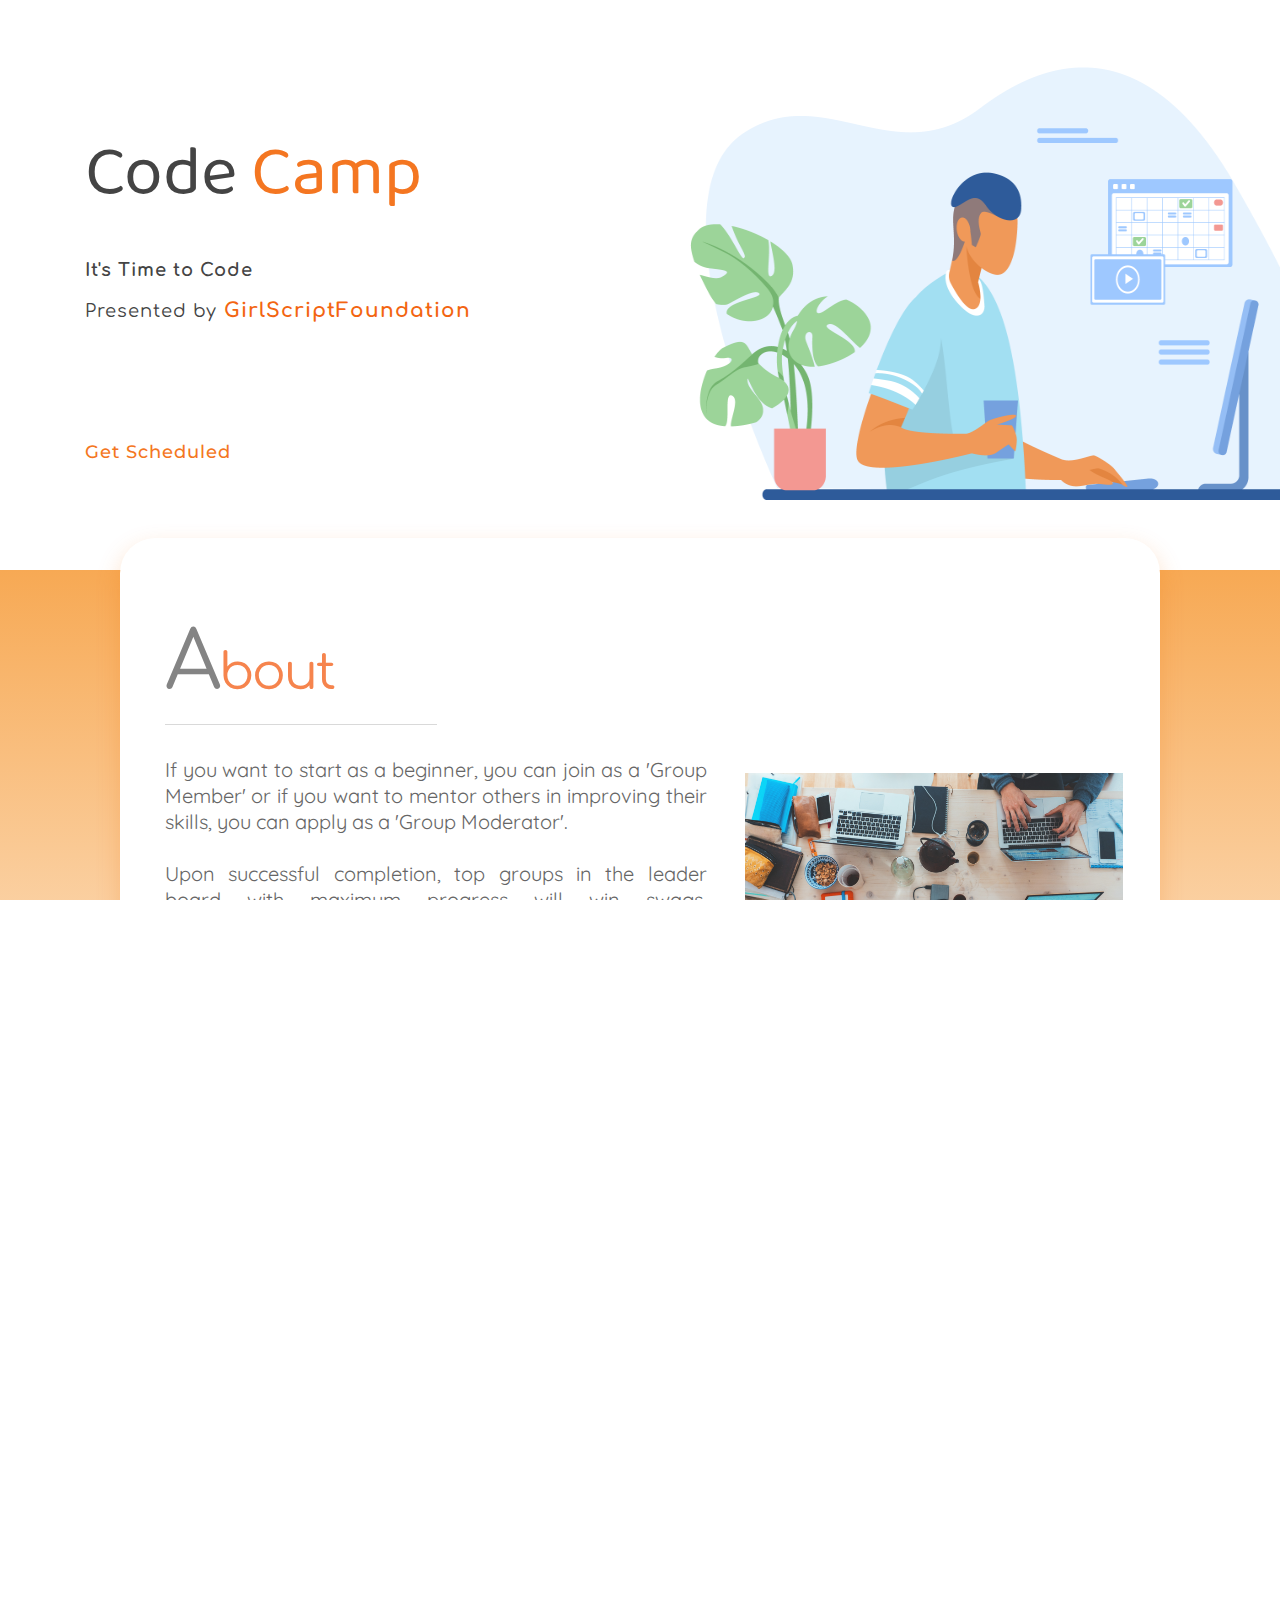
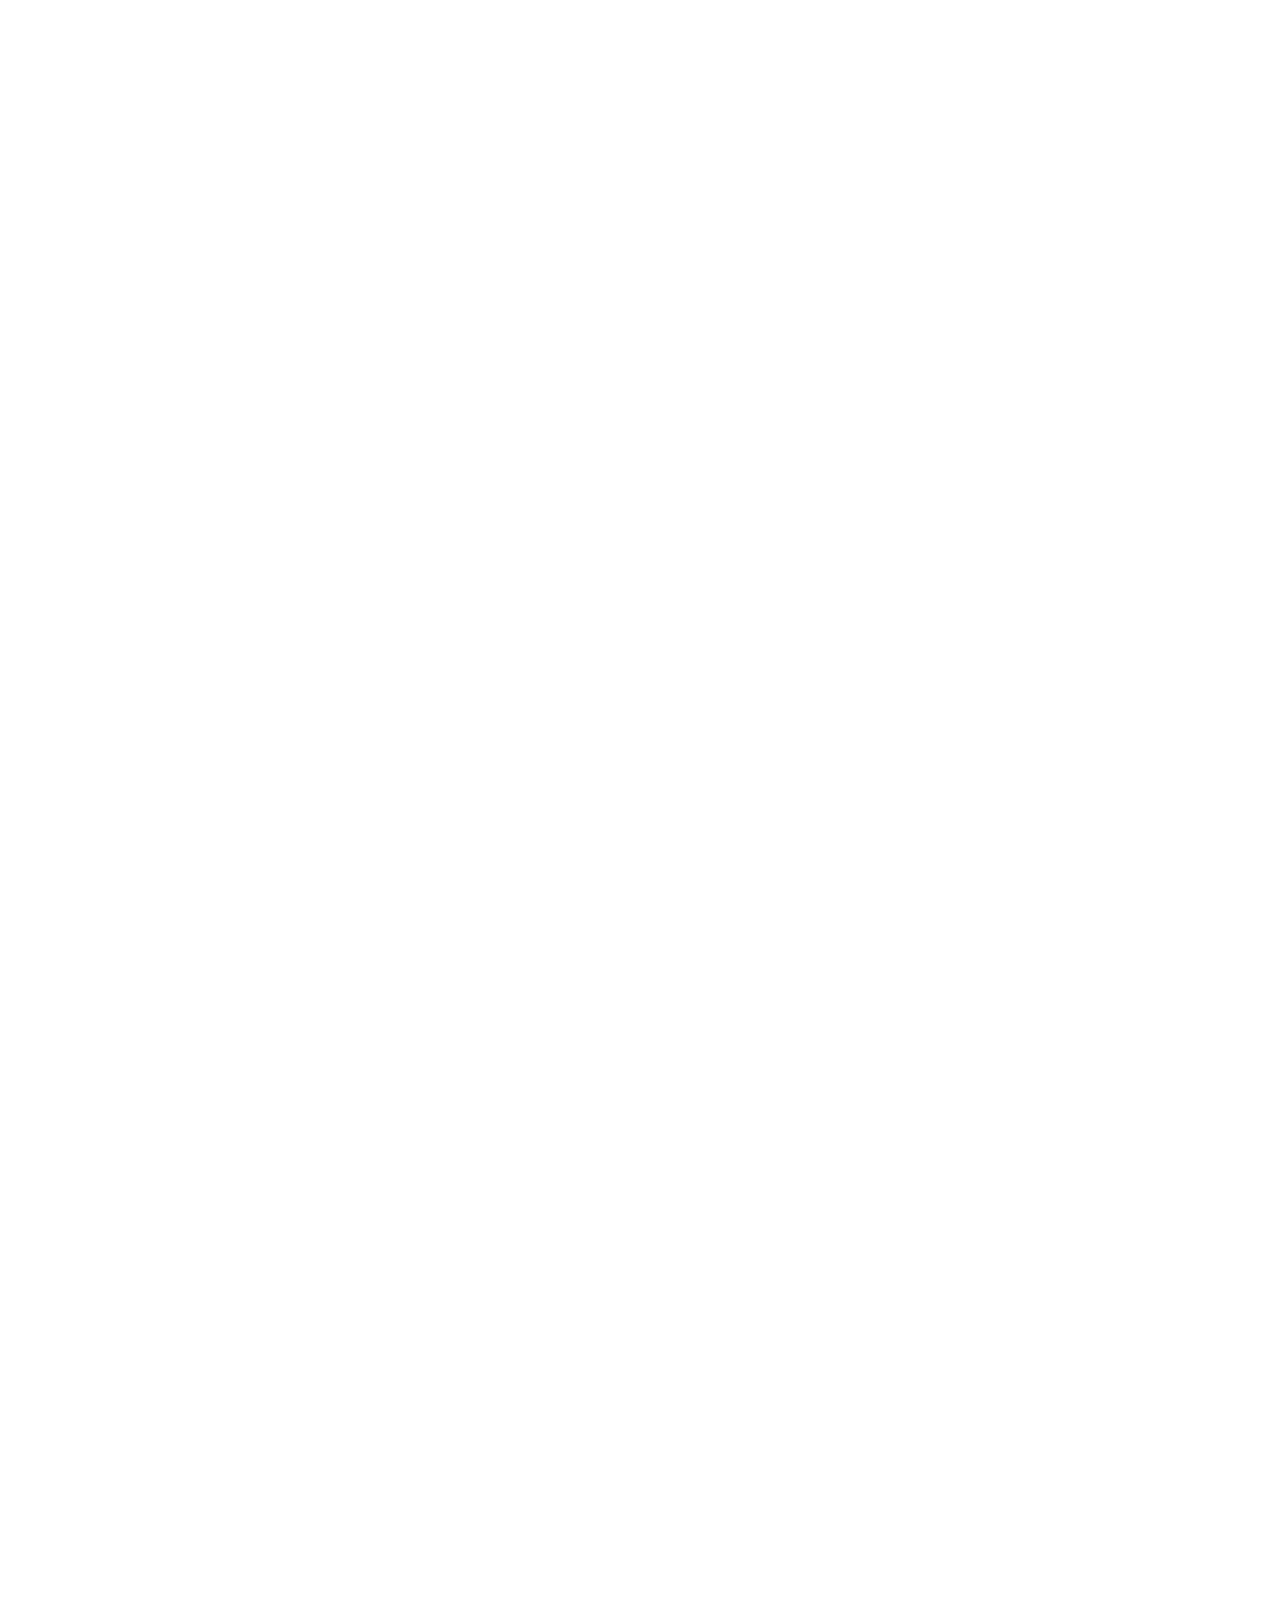
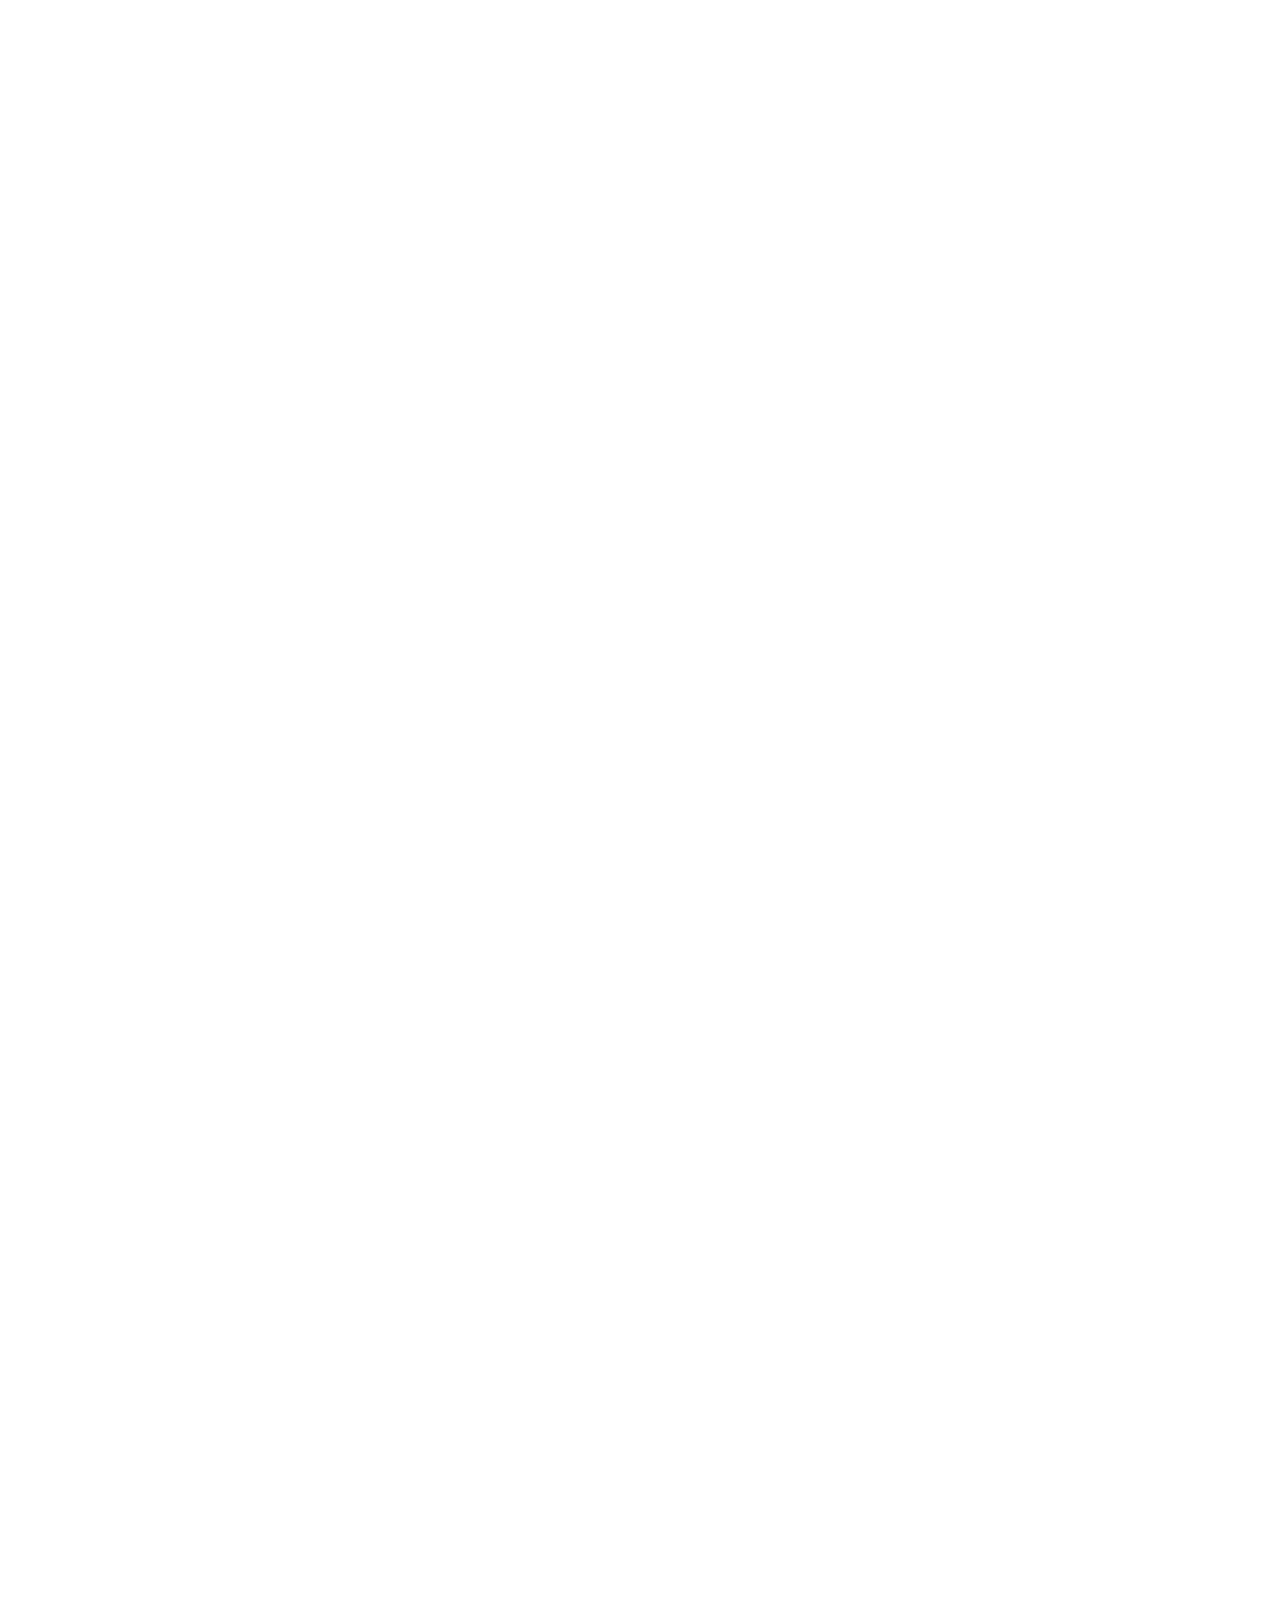
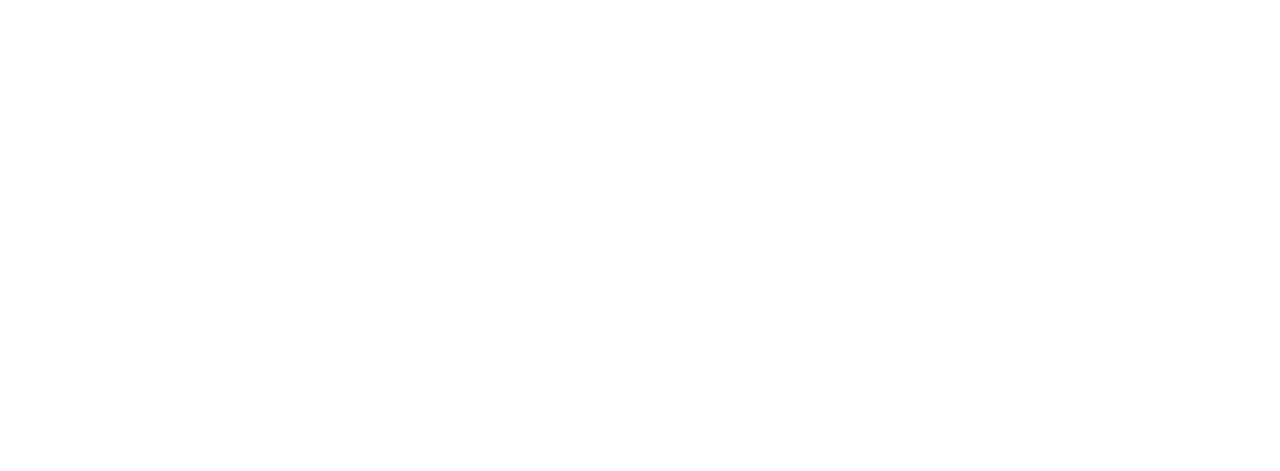
<file: event1.html>
<!DOCTYPE html>
<html lang="en">
	<head>
		<title>GirlScript Website Boilerplate | Event</title>
		<meta charset="utf-8" />
		<meta name="viewport" content="width=device-width, initial-scale=1" user-scalable="no" />
		<link rel="icon" href="assets/Images/logo/gs.png" type="image/png" sizes="16x16" />
		<!-- Google Font Api -->
		<link
			href="https://fonts.googleapis.com/css?family=Libre+Franklin:400,500,600,700,800,900&display=swap"
			rel="stylesheet"
		/>
		<!-- Font Awesome -->
		<link
			rel="stylesheet"
			href="https://cdnjs.cloudflare.com/ajax/libs/font-awesome/4.7.0/css/font-awesome.min.css"
			integrity="sha256-eZrrJcwDc/3uDhsdt61sL2oOBY362qM3lon1gyExkL0="
			crossorigin="anonymous"
		/>
		<!-- JQuery -->
		<!--JQuery minified-->
		<script
			src="https://code.jquery.com/jquery-3.5.0.min.js"
			integrity="sha256-xNzN2a4ltkB44Mc/Jz3pT4iU1cmeR0FkXs4pru/JxaQ="
			crossorigin="anonymous"
		></script>
		<!-- Bootstrap -->
		<link rel="stylesheet" href="https://maxcdn.bootstrapcdn.com/bootstrap/4.4.1/css/bootstrap.min.css" />
		<script
			src="https://cdn.jsdelivr.net/npm/popper.js@1.16.0/dist/umd/popper.min.js"
			integrity="sha384-Q6E9RHvbIyZFJoft+2mJbHaEWldlvI9IOYy5n3zV9zzTtmI3UksdQRVvoxMfooAo"
			crossorigin="anonymous"
		></script>
		<script
			src="https://stackpath.bootstrapcdn.com/bootstrap/4.4.1/js/bootstrap.min.js"
			integrity="sha384-wfSDF2E50Y2D1uUdj0O3uMBJnjuUD4Ih7YwaYd1iqfktj0Uod8GCExl3Og8ifwB6"
			crossorigin="anonymous"
		></script>
		<!-- Css Styles -->
		<link rel="stylesheet" href="css/style.css" type="text/css" />
		<link rel="stylesheet" href="css/event1.css" type="text/css" />
	</head>

	<body>
		<header>
			<div class="color-overlay-1 content-1"></div>
			<div class="container">
				<div class="row d-block">
					<div class="col-lg-6">
						<div class="heading1">Code <span id="heading-plus">Camp</span></div>
						<br />
						<p class="heading-caption caption-1">It's Time to Code</p>
						<p class="heading-caption">
							<span class="caption-2"> Presented by</span>
							<span class="font-change">GirlScriptFoundation</span>
						</p>
					</div>
					<div class="col get-info">
						<a href="#schedule">
							Get Scheduled
						</a>
					</div>
				</div>
			</div>
		</header>

		<div class="space"></div>
		<div class="event-page">
			<!-- About The Event -->
			<div class="about-box">
				<div class="animation-box">
					<div class="container-fluid">
						<div class="container-heading" id="container-heading"><span>A</span>bout</div>
						<div class="row">
							<div class="col-xl-7 col-lg-12 col-sm-12 mt-4 text-container">
								<p class="mt-2 mb-3 para" id="para">
									If you want to start as a beginner, you can join as a 'Group Member' or if you want
									to mentor others in improving their skills, you can apply as a 'Group Moderator'.<br /><br />
									Upon successful completion, top groups in the leader board with maximum progress
									will win swags, recommendations, internships and incredible like-minded friends for
									lifetime! Any form of violence or abuse or in-activeness will result into
									elimination from the program. Once the applications are closed, more details will be
									emailed to you. There is no eligibility criteria for this program, anyone from any
									part of the world can apply.If you want to start as a beginner, you can join as a
									'Group Member' or if you want to mentor others in improving their skills, you can
									apply as a 'Group Moderator'.<br /><br />
									form of violence or abuse or in-activeness will result into elimination from the
									program. Once the applications are closed, more details will be emailed to you.
								</p>
							</div>
							<div class="col-xl-5 col-lg-12 col-sm-12 text-center">
								<img src="assets/Images/event/event6.jpg" class="mt-5 ml-2 mb-4" alt="Image of event" />
							</div>
						</div>
					</div>
				</div>
			</div>
			<!-- Schedule of the Event -->
			<a id="schedule"></a>
			<div class="schedule-heading">
				<h2 class="schedule"><span>S</span>Chedule</h2>
			</div>
			<div class="row">
				<div class="schedule-box col-sm-12">
					<div class="featured-schedule-collection container-schedule">
						<div class="row">
							<div class="schedule-box" id="schedule-box">
								<!-- Will be inserted dynamically -->
							</div>
						</div>
					</div>
				</div>
			</div>
			<!-- Register -->

			<div class="mb-5 register-section">
				<div class="color-overlay-3"></div>
				<br /><br />
				<div class="container container-fluid">
					<h1 class="register-heading" id="register-heading">R<span>egister</span></h1>
					<br /><br />
					<div class="row">
						<div class="col-12 register-para" id="register-para">
							After successful registration your complete information will be stored in your profile till
							the end of this program.<br /><br />
							<span> Click the link below to register yourself for the program</span>
						</div>
					</div>
					<div class="row">
						<button onclick="location.href='registrations.html';" class="register-btn" id="register-btn">
							Register
						</button>
					</div>
					<br /><br />
				</div>
			</div>
			<!-- FAQs -->

			<div>
				<div class="container p-4">
					<div class="faq-heading" id="faq-heading">
						<h1>FAQ<span>s</span></h1>
						<div class="faq-subheading">
							Quickly find out if we've already adressed your query.
						</div>
					</div>
					<div class="faq-question" id="faq-question">
						<!-- Will be inserted dynamically -->
					</div>
				</div>
			</div>
		</div>
		<!--External JS File-->
		<script src="./scripts/app.js"></script>
		<script src="./scripts/events.js"></script>
	</body>
</html>
</file>
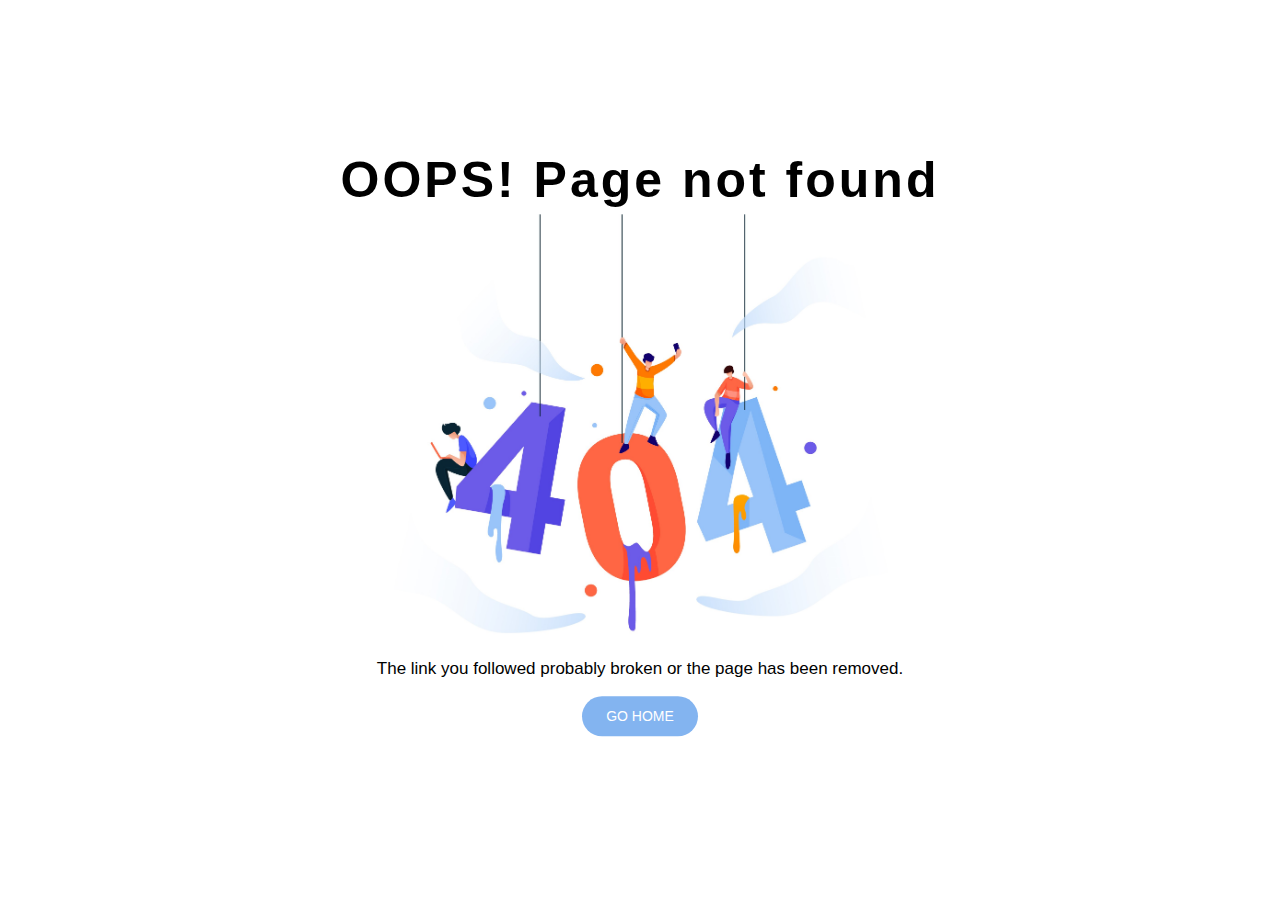
<file: error page/page-not-found.html>
<!DOCTYPE .html>
<html land="en" dir="ltr">
	<head>
		<meta charset="utf-8" />
		<meta http-equiv="x-ua-compatible" content="ie=edge" />
		<meta name="viewport" content="width=device-width, initial-scale=1.0" />
		<title>ERROR PAGE</title>
		<link rel="stylesheet" href="style.css" />
	</head>
	<body onload="redirect()">
		<div class="container">
			<h2>OOPS! Page not found</h2>
			<img class="image" src="image.jpg" >
			<p>The link you followed probably broken or the page has been removed.</p>
			<a href="../index.html">Go Home </a>
		</div>
	</body>
	<script>
		function redirect() {
			setTimeout(function () {
				window.location.replace('../index.html');
			}, 1000);
		}
	</script>
</html>
</file>
<file: css/style.css>
@import url('https://fonts.googleapis.com/css2?family=Baloo+Bhaina+2:wght@400;500;600&family=Baloo+Paaji+2:wght@400;500;600&family=Comfortaa:wght@400;500;600;700&family=Montserrat:wght@100;400;500&family=Quicksand:wght@300;400;500&family=Raleway:wght@300;400;500;600&display=swap');

html {
	height: 100%;
	font-family: 'Libre Franklin', sans-serif;
	-webkit-font-smoothing: antialiased;
	padding-top: 50px;
	margin: 0;
	padding: 0;
	scroll-behavior: smooth;
	--theme-color: #f47621;
	--bg1-color: #fff;
	--font-color: #111111;
	--bg2-color: #fff;
	--shadow-color: #191919;
	--footer-bg: #000;
	--footer-clr: #c4c4c4;
	--topBtn-bg: #f47621;
	--lgt-white: #f8f8f8;
	--heading-clr: #444;
	--eventcard: 5px 5px 15px rgba(0, 0, 0, 0.6);
	--box-clr: #fff;
	--wave1-bg: #636363;
	--wave2-bg: #b2b2b2;
	--bg-image: url('../assets/Images/logo/logo_for_boilerplate_1.png');
	--logo-image: url('../assets/Images/logo/Logo1.png');
	--box-shadow: 0 10px 25px rgba(240, 112, 0, 0.23), 0 6px 0px rgba(240, 112, 0, 0.5);
	--btn-shadow: 0 5px 10px #ff9a0e;
	--nav-bar: #fff;
	--nav-color: #f47621;
	--nav-clr: #000;
	--txt-shadow: 0px 3px 6px rgba(244, 118, 33, 0.3);
	--navbar-toggle: url("data:image/svg+xml;charset=utf8,%3Csvg viewBox='0 0 32 32' xmlns='http://www.w3.org/2000/svg'%3E%3Cpath stroke='rgba(0,0,0,1)' stroke-width='2' stroke-linecap='round' stroke-miterlimit='10' d='M4 8h24M4 16h24M4 24h24'/%3E%3C/svg%3E");
	--btn-text: #fff;
	--btn-hover: none;
}

html[data-theme='dark'] {
	--theme-color: rgb(245, 90, 43);
	--bg1-color: #121212;
	--font-color: #fff;
	--bg2-color: #272727;
	--shadow-color: #fff;
	--footer-bg: #000;
	--footer-clr: #fff;
	--topBtn-bg: #ff8723;
	--heading-clr: #fff;
	--eventcard: 0 2px 4px 0 #f47621;
	--box-clr: #202020;
	--wave1-bg: #686868;
	--wave2-bg: #b2b2b2;
	--bg-image: url('../assets/Images/logo/logo_for_boilerplate_2.png');
	--logo-image: url('../assets/Images/logo/Logo2.png');
	--box-shadow: 0 3px 14px rgba(0, 0, 0, 0.2);
	--btn-shadow: 0 3px 14px rgba(0, 0, 0, 0.2);
	--nav-bar: #000;
	--nav-color: #fff;
	--nav-clr: rgb(245, 90, 43);
	--txt-shadow: 0px 3px 6px rgba(255, 255, 255, 0.3);
	--navbar-toggle: url("data:image/svg+xml;charset=utf8,%3Csvg viewBox='0 0 32 32' xmlns='http://www.w3.org/2000/svg'%3E%3Cpath stroke='rgba(255,255,255, 1)' stroke-width='2' stroke-linecap='round' stroke-miterlimit='10' d='M4 8h24M4 16h24M4 24h24'/%3E%3C/svg%3E");
	--btn-text: #000;
	--btn-hover: whitesmoke;
}

body {
	height: 100%;
	font-family: 'Libre Franklin', sans-serif;
	-webkit-font-smoothing: antialiased;
	padding-top: 50px;
	background-color: var(--bg1-color);
	margin: 0;
	padding: 0;
}

h1,
h2,
h3,
h4,
h5,
h6 {
	margin: 0;
	color: var(--font-color);
	font-weight: 400;
	font-family: 'Libre Franklin', sans-serif;
}

h1 {
	font-size: 70px;
}

h2 {
	font-size: 36px;
}

h3 {
	font-size: 30px;
}

h4 {
	font-size: 24px;
}

h5 {
	font-size: 18px;
}

h6 {
	font-size: 16px;
}

p {
	font-size: 16px;
	font-family: 'Libre Franklin', sans-serif;
	font-weight: 400;
	line-height: 26px;
	margin: 0 0 15px 0;
}

img {
	max-width: 100%;
}

input:focus,
select:focus,
button:focus,
textarea:focus {
	outline: none;
}

a,
a:hover,
a:focus {
	text-decoration: none;
	outline: none;
	color: inherit;
}

ul,
ol {
	padding: 0;
	margin: 0;
}
#typeit {
	font-size: 8vw;
	font-weight: bold;
	color: rgb(247, 95, 39);
}
.dark-mode {
	color: var(--font-color);
}
.clr-wt {
	color: var(--bg1-color) !important;
}
.clr-theme {
	color: var(--theme-color) !important;
}
.fw-bold {
	font-weight: bold;
}
.fw-100 {
	font-weight: 100;
}
.fw-400 {
	font-weight: 400;
}
.bg-lgt-grey {
	background-color: var(--bg2-color) !important;
}
.bg-lgt-wt {
	background-color: var(--lgt-white);
}
.newsection {
	background-color: var(--bg1-color) !important;
	padding: 1rem;
}
#aboutSection {
	margin-top: 30px;
}

.fs-17px {
	font-size: 17px;
}

/*-----------
Nav bar
---------------------*/

.navbar {
	background: var(--nav-bar);
	color: var(--nav-bar);
	overflow: hidden;
	-webkit-transition: 0.4s;
	-o-transition: 0.4s;
	transition: 0.4s;
	width: 100%;
	padding: 5px;
	display: -webkit-box;
	display: -ms-flexbox;
	display: flex;
	-ms-flex-wrap: wrap;
	flex-wrap: wrap;
	-webkit-box-align: center;
	-ms-flex-align: center;
	align-items: center;
	-webkit-box-pack: justify;
	-ms-flex-pack: justify;
	justify-content: space-between;
	-webkit-box-shadow: 0px 2px 15px 0px rgba(0, 0, 0, 0.25);
	box-shadow: 0px 2px 15px 0px rgba(0, 0, 0, 0.25);
	position: fixed;
	z-index: 400;
	-webkit-transition: 0.6s;
	-o-transition: 0.6s;
}

.navbar a {
	color: var(--nav-clr);
	font-weight: bold;
	font-size: 15px;
	font-weight: 700;
	font-family: 'Josefin Sans', sans-serif;
	transition: 0.6s;
	-o-transition: 0.6s;
	transition: 0.6s;
}

.navbar ul li a:hover {
	-webkit-box-shadow: 0 5px 15px 2px rgba(0, 0, 0, 0.1);
	box-shadow: 0 5px 15px 2px rgba(0, 0, 0, 0.1);
	display: block;
	background: rgba(255, 255, 255, 0.08);
}

.navbar-expand-lg .navbar-nav .nav-link {
	font-family: 'Quicksand', sans-serif;
	padding-right: 1rem;
	padding-left: 1rem;
	border-radius: 2rem;
	letter-spacing: 1px;
}

#logo {
	width: 150px;
	-webkit-transition: 0.4s;
	-o-transition: 0.4s;
	transition: 0.4s;
	content: var(--logo-image);
}

.navbar-toggler-icon {
	background-image: var(--navbar-toggle);
	cursor: pointer;
}

a.active {
	color: var(--nav-color) !important;
	font-weight: 800 !important;
	text-shadow: var(--txt-shadow);
}

@media only screen and (max-width: 1185px) {
	.nav-item {
		font-size: 0.93rem;
	}
}

@media only screen and (max-width: 1141px) {
	.nav-item {
		font-size: 0.85rem;
	}
}

@media only screen and (max-width: 1094px) {
	.nav-item {
		font-size: 0.72rem;
	}
}

@media only screen and (max-width: 1054px) {
	.nav-item {
		font-size: 0.71rem;
	}
}

@media only screen and (max-width: 998px) {
	.nav-item {
		font-size: 0.7rem;
	}
}

.fullScreen-navigation {
	height: 100%;
	width: 100%;
	display: none;
	position: fixed;
	z-index: 1;
	top: 0;
	left: 0;
	background-color: var(--nav-bar);
}

.navigation-content {
	position: relative;
	top: 30%;
	width: 100%;
	text-align: center;
	margin-top: 30px;
}

.fullScreen-navigation a {
	padding: 8px;
	text-decoration: none;
	font-size: 25px;
	font-weight: 600 !important;
	color: var(--nav-clr);
	display: block;
	-webkit-transition: 0.6s;
	-o-transition: 0.6s;
	transition: 0.6s;
	font-weight: 100;
}

a.home {
	color: var(--nav-color) !important;
	font-weight: 800 !important;
	text-shadow: var(--txt-shadow);
}

.fullScreen-navigation a:hover .fullScreen-navigation a:focus {
	color: var(--nav-color);
}

.fullScreen-navigation .closebtn {
	position: absolute;
	top: 20px;
	right: 45px;
	font-size: 45px;
	color: var(--font-color);
}

@media screen and (max-width: 480px) {
	.navigation-content {
		margin-top: 10px;
	}

	.fullScreen-navigation a {
		font-size: 15px;
	}

	.fullScreen-navigation .closebtn {
		font-size: 40px;
		top: 15px;
		right: 20px;
	}
}

/*---------------------
  Counter Section
-----------------------*/

.heading {
	font-family: 'Baloo Bhaina 2', sans-serif;
	font-size: 45px;
	color: var(--heading-clr);
}

.about-para {
	font-family: 'Quicksand', sans-serif;
	letter-spacing: 1px;
	font-size: 18px;
}

.about-para span {
	color: var(--theme-color);
}
.about-para .italic {
	color: #777;
}

.about-para + ul {
	font-family: 'Quicksand', sans-serif;
	letter-spacing: 1px;
	font-size: 18px;
}

.join-us {
	font-family: 'Quicksand', sans-serif;
	font-size: 25px;
	color: var(--font-color);
}

.achieve-content {
	font-family: 'Quicksand', sans-serif;
	font-size: 25px;
}

.containersection {
	background-color: var(--bg2-color);
}

.counter-section {
	background: var(--shadow-color);
	padding-top: 755px;
	margin-top: -640px;
	padding-bottom: 70px;
}

.counter-text {
	margin-bottom: 40px;
}

.counter-text .section-title {
	text-align: left;
	margin-bottom: 50px;
}

.counter-item {
	margin-bottom: 30px;
	position: relative;
}

.counter-item .ci-text {
	padding-left: 150px;
}

.counter-item .ci-text p {
	font-family: 'Quicksand', sans-serif;
	letter-spacing: 0.5px;
}

.counter-item .ci-text h4 {
	font-family: 'Comfortaa', sans-serif;
	font-size: 22px;
	color: var(--font-color);
	font-weight: 700;
	margin-bottom: 12px;
}
/*-----------------
Parallax section
-------------------*/
.parallax1 {
	background-image: url('https://www.gssoc.tech/images/0.jpg');
	width: 100%;
	height: 40px;
	background-attachment: fixed;
	background-position: center;
	background-repeat: no-repeat;
	background-size: cover;
}

.parashadow {
	background: var(--bg1-color);
	position: relative;
	-webkit-filter: grayscale(100%);
	filter: grayscale(100%);
	opacity: 0.4;
	height: 40px;
	width: 100%;
}

/*---------------------
 Team Section
 ----------------------*/
.team-section {
	background: var(--bg1-color);
	padding: 50px;
}

.team-card {
	background-color: transparent;
	width: 300px;
	height: 400px;
	-webkit-perspective: 1000px;
	perspective: 1000px;
}

.team-card-inner {
	position: relative;
	width: 100%;
	height: 100%;
	text-align: center;
	-webkit-transition: -webkit-transform 0.6s;
	transition: -webkit-transform 0.6s;
	-o-transition: transform 0.6s;
	transition: transform 0.6s;
	transition: transform 0.6s, -webkit-transform 0.6s;
	-webkit-transform-style: preserve-3d;
	transform-style: preserve-3d;
	-webkit-box-shadow: 0 4px 8px 0 rgba(0, 0, 0, 0.2);
	box-shadow: 0 4px 8px 0 rgba(0, 0, 0, 0.2);
}

.team-card:hover .team-card-inner {
	-webkit-transform: rotateY(180deg);
	transform: rotateY(180deg);
}

.team-card-front,
.team-card-back {
	position: absolute;
	width: 100%;
	height: 100%;
	-webkit-backface-visibility: hidden;
	backface-visibility: hidden;
}

.team-card-back {
	-webkit-transform: rotateY(180deg);
	transform: rotateY(180deg);
}
.center-div {
	width: 100%;
	height: auto;
	position: absolute;
	top: 50%;
	left: 50%;
	transform: translate(-50%, -50%);
	-ms-transform: translate(-50%, -50%);
	-webkit-transform: translate(-50%, -50%);
}

.img-logo {
	content: var(--bg-image);
	padding-left: 2rem;
	padding-right: 2rem;
}

/* footer */

/* Svg wave */

svg {
	width: 100%;
	overflow: visible;
}

.wave {
	-webkit-animation: wave 3s linear;
	animation: wave 3s linear;
	-webkit-animation-iteration-count: infinite;
	animation-iteration-count: infinite;
	fill: var(--footer-bg);
}
.drop {
	fill: var(--footer-bg);
	-webkit-animation: drop 3.2s linear infinite normal;
	animation: drop 3.2s linear infinite normal;
	stroke: var(--footer-bg);
	stroke-width: 0.5;
	-webkit-transform: translateY(25px);
	-ms-transform: translateY(25px);
	transform: translateY(25px);
	transform-box: fill-box;
	-webkit-transform-origin: 50% 100%;
	-ms-transform-origin: 50% 100%;
	transform-origin: 50% 100%;
}
.drop2 {
	-webkit-animation-delay: 3s;
	animation-delay: 3s;
	-webkit-animation-duration: 3s;
	animation-duration: 3s;
}
.drop3 {
	-webkit-animation-delay: -2s;
	animation-delay: -2s;
	-webkit-animation-duration: 3.4s;
	animation-duration: 3.4s;
}
.drop4 {
	-webkit-animation-delay: 1.7s;
	animation-delay: 1.7s;
}
.drop5 {
	-webkit-animation-delay: 2.7s;
	animation-delay: 2.7s;
	-webkit-animation-duration: 3.1s;
	animation-duration: 3.1s;
}
.drop6 {
	-webkit-animation-delay: -2.1s;
	animation-delay: -2.1s;
	-webkit-animation-duration: 3.2s;
	animation-duration: 3.2s;
}
.gooeff {
	-webkit-filter: url(#goo);
	filter: url(#goo);
	fill: var(--footer-bg);
}

#wave1 {
	fill: var(--footer-bg);
}
#wave2 {
	-webkit-animation-duration: 5s;
	animation-duration: 5s;
	animation-direction: reverse;
	fill: var(--wave1-bg);
}

#wave3 {
	-webkit-animation-duration: 7s;
	animation-duration: 7s;
	fill: var(--wave2-bg);
}

@-webkit-keyframes drop {
	0% {
		-webkit-transform: translateY(25px);
		transform: translateY(25px);
	}
	30% {
		-webkit-transform: translateY(-10px) scale(0.1);
		transform: translateY(-10px) scale(0.1);
	}
	30.001% {
		-webkit-transform: translateY(25px) scale(1);
		transform: translateY(25px) scale(1);
	}
	70% {
		-webkit-transform: translateY(25px);
		transform: translateY(25px);
	}
	100% {
		-webkit-transform: translateY(-10px) scale(0.1);
		transform: translateY(-10px) scale(0.1);
	}
}

@keyframes drop {
	0% {
		-webkit-transform: translateY(25px);
		transform: translateY(25px);
	}
	30% {
		-webkit-transform: translateY(-10px) scale(0.1);
		transform: translateY(-10px) scale(0.1);
	}
	30.001% {
		-webkit-transform: translateY(25px) scale(1);
		transform: translateY(25px) scale(1);
	}
	70% {
		-webkit-transform: translateY(25px);
		transform: translateY(25px);
	}
	100% {
		-webkit-transform: translateY(-10px) scale(0.1);
		transform: translateY(-10px) scale(0.1);
	}
}
@-webkit-keyframes wave {
	to {
		-webkit-transform: translateX(-100%);
		transform: translateX(-100%);
	}
}
@keyframes wave {
	to {
		-webkit-transform: translateX(-100%);
		transform: translateX(-100%);
	}
}

footer {
	background: var(--footer-bg);
	padding: 20px 0;
	overflow-x: hidden;
}

.logo {
	width: 150px;
	display: block;
}

.social-media {
	margin-top: 3%;
	-webkit-box-align: center;
	-ms-flex-align: center;
	align-items: center;
}

.social-media-intro {
	margin-top: 0px;
	-webkit-box-align: center;
	-ms-flex-align: center;
	align-items: center;
}

.footer-h2,
.footer-h3 {
	font-family: 'Comfortaa', sans-serif;
	margin-top: 2%;
	color: var(--footer-clr);
}

.social-media a {
	margin-right: 25px;
	font-size: 26px;
	text-decoration: none;
}

.social-media-intro a {
	margin-right: 25px;
	font-size: 3rem;
	text-decoration: none;
}

.social-media a:hover,
.social-media-intro a:hover {
	-webkit-transition: 0.5s;
	-o-transition: 0.5s;
	transition: 0.5s;
}

a.fa-instagram,
a.fa-twitter,
a.fa-github,
a.fa-linkedin {
	color: var(--theme-color);
}

.fa-twitter:hover {
	color: #00acee;
}

.fa-instagram:hover {
	color: #fb39a4;
}

.fa-github:hover {
	color: #4c3372;
}

.fa-linkedin:hover {
	color: #0e76a8;
}

.btn-spl {
	font-family: 'Quicksand', sans-serif;
	border-radius: 10em;
	color: var(--footer-clr);
	border-color: orangeOrange;
	width: 100px;
	height: 42px;
	border: 1.5px solid var(--theme-color);
	-webkit-transition: all 300ms ease-in;
	-o-transition: all 300ms ease-in;
	transition: all 300ms ease-in;
	letter-spacing: 1px;
	border-radius: 5px;
}

.btn-spl:hover {
	background-color: orangeOrange;
	color: white;
	background: var(--theme-color);
}

.right-col h1 {
	font-size: 26px;
}

.border {
	width: 280px;
	height: 3px;
	background: orangeOrange;
	color: orangeOrange;
	border-style: none !important;
	margin: 0 auto;
}

.footer-p {
	font-family: 'Quicksand', sans-serif;
	margin-top: 1%;
	color: var(--footer-clr);
	letter-spacing: 1px;
}
.footer-h {
	font-family: 'Quicksand', sans-serif;
	color: #fff;
}

.txtb {
	font-family: 'Quicksand', sans-serif;
	-webkit-box-flex: 1;
	-ms-flex: 1;
	flex: 1;
	padding: 10px 32px;
	font-size: 16px;
	color: #293043;
	background: #ddd;
	border: none;
	font-weight: 700;
	outline: none;
	border-radius: 30px;
	min-width: 260px;
}

.txtb::placeholder {
	font-family: 'Quicksand', sans-serif;
}

.txtb:focus.txtb:invalid {
	border: 3px solid orangeOrange;
}

.txtb:valid {
	border: 3px solid var(--theme-color);
}

.page-content {
	min-height: 100vh;
	font-size: 40px;
	display: -webkit-box;
	display: -ms-flexbox;
	display: flex;
	-webkit-box-align: center;
	-ms-flex-align: center;
	align-items: center;
	-webkit-box-pack: center;
	-ms-flex-pack: center;
	justify-content: center;
}

/*---------------------
  Achievements Style
-----------------------*/

.wrapper {
	text-align: center;
}

.button2 {
	border-radius: 15px;
}

.btn-3 {
	color: black;
}

.btn-3:hover {
	border: 4px solid transparent;
}

.card:hover {
	-webkit-box-shadow: -1px 9px 40px -12px rgba(65, 232, 234, 0.75);
	box-shadow: -1px 9px 40px -12px rgba(65, 132, 234, 0.75);
	-webkit-transform: translateY(-10px);
	-ms-transform: translateY(-10px);
	transform: translateY(-10px);
	-webkit-transition: all 0.2s ease-out;
	-o-transition: all 0.2s ease-out;
	transition: all 0.2s ease-out;
}

.mt-5 h2 {
	text-align: center;
	padding-bottom: 20px;
	font-weight: bold;
	letter-spacing: normal;
}

.mt-5 button {
	margin: auto;
	display: block;
	color: white;
	background-color: #ff9933;
}

.about--part1 {
	opacity: 0;
}

.about--part1.animated {
	opacity: 1;
}

/*---------------------
 Initiatives Section
 ----------------------*/
.program-section {
	background: var(--bg1-color);
	padding: 30px;
	-webkit-perspective: 700px;
	perspective: 700px;
}

@media screen and (max-width: 1024px) {
	.center-div {
		top: 30%;
	}
	section.module.parallax-spl {
		height: 55vh;
	}
}
@media screen and (max-width: 770px) {
	.center-div h1 {
		font-size: 40px;
	}
	.section-title h2 {
		font-size: 30px;
	}
	.vertical {
		display: hidden;
	}
}
@media screen and (max-width: 600px) {
	section.module.parallax-spl {
		height: 70vh;
	}
	.center-div {
		top: 40%;
	}

	.section-title h2 {
		line-height: 1.5em;
		text-align: center;
	}
	.counter-text .btn {
		position: relative;
		left: 50%;
		-webkit-transform: translateX(-50%);
		-ms-transform: translateX(-50%);
		transform: translateX(-50%);
	}

	.vertical {
		left: 8%;
		margin-top: 45%;
		height: 352px;
	}

	.border {
		margin-left: 19%;
	}
}

/*-----------------
  Achievements
  -------------------*/

#my-canvas {
	position: absolute;
}

@media only screen and (max-width: 1200px) {
	#my-canvas {
		width: 940px;
		height: 484px;
	}
}

@media only screen and (max-width: 990px) {
	#my-canvas {
		width: 700px;
		height: 562px;
	}
}

@media only screen and (max-width: 768px) {
	#my-canvas {
		display: none;
	}
}

.atitle h2 {
	font-size: 4vw;
	color: var(--font-color);
}

.vertical {
	border-left: 6px solid var(--theme-color);
	height: 280px;
	position: absolute;
	left: 45%;
}

.counter-item .ci-number {
	font-family: 'Quicksand', sans-serif;
	font-size: 46px;
	color: var(--font-color);
	font-weight: 700;
	line-height: 50px;
	position: absolute;
	left: 0;
	top: 0;
}

.counter-item .ci-text h4 {
	font-size: 22px;
	color: var(--font-color);
	font-weight: 700;
	margin-bottom: 12px;
}

.gotopbtn {
	position: fixed;
	width: 50px;
	height: 50px;
	background: var(--theme-color);
	bottom: 40px;
	right: 50px;
	text-decoration: none;
	text-align: center;
	line-height: 50px;
	color: white;
	z-index: 200;
	font-size: 22px;
	border-radius: 100%;
	-webkit-box-shadow: 0 2px 7px 0px #000;
	box-shadow: 0 2px 7px 0px #000;
	cursor: pointer;
	opacity: 0;
	visibility: hidden;
	-webkit-transition: opacity ease-in-out 0.4s, visibility ease-in-out 0.4s;
	-o-transition: opacity ease-in-out 0.4s, visibility ease-in-out 0.4s;
	transition: opacity ease-in-out 0.4s, visibility ease-in-out 0.4s;
}
.gotopbtn i {
	position: absolute;
	top: 47%;
	left: 50%;
	-webkit-transform: translate(-50%, -50%);
	-ms-transform: translate(-50%, -50%);
	transform: translate(-50%, -50%);
}
@media only screen and (max-width: 464px) {
	.gotopbtn {
		bottom: 20px;
		right: 15px;
	}
}

@media only screen and (max-width: 992px) {
	.program-section {
		padding: 20px;
		-webkit-perspective: 700px;
		perspective: 700px;
	}
	input:checked + .slider {
		border-color: #fcfcfc !important;
	}
}

@media only screen and (max-width: 767px) {
	.program-section {
		padding: 30px;
	}
}
/*Buttons*/

.center-btn-settings {
	border: none;
	cursor: pointer;
	position: relative;
	margin: 0 auto;
	display: block;
	padding: 10px 40px;
	font-size: 16px;
	color: var(--btn-text);
	font-weight: 700;
	background: var(--theme-color);
	width: 200px;
	font-family: 'Comfortaa', sans-serif;
	border-radius: 10px;
	box-shadow: 0 3px 14px rgba(0, 0, 0, 0.2);
	-webkit-box-shadow: 0 3px 14px rgba(0, 0, 0, 0.2);
	-webkit-transition-property: color;
	transition-property: color;
	-webkit-transition: 0.6s;
	-o-transition: 0.6s;
	transition: 0.6s;
}

.center-btn-settings:hover {
	box-shadow: var(--btn-shadow);
	-webkit-box-shadow: var(--btn-shadow);
	color: var(--btn-hover);
}

.prodisplay {
	display: none;
}

/*----Feature Cards Section -------*/
.feature-cards {
	max-width: 1140px;
	margin: 0 auto;
	display: -webkit-box;
	display: -ms-flexbox;
	display: flex;
	-webkit-box-pack: space-evenly;
	-ms-flex-pack: space-evenly;
	justify-content: space-evenly;
	-webkit-box-align: center;
	-ms-flex-align: center;
	align-items: center;
	margin-bottom: 4rem;
}

@media only screen and (max-width: 872px) {
	.feature-cards {
		-webkit-box-orient: vertical;
		-webkit-box-direction: normal;
		-ms-flex-direction: column;
		flex-direction: column;
	}
}

@media only screen and (max-width: 872px) {
	.feature-cards {
		margin-bottom: 0rem;
	}
}
.ih-item {
	position: relative;
	-webkit-transition: all 0.35s ease-in-out;
	-o-transition: all 0.35s ease-in-out;
	transition: all 0.35s ease-in-out;
}
.ih-item,
.ih-item * {
	-webkit-box-sizing: border-box;
	box-sizing: border-box;
}
.ih-item a {
	color: var(--font-color);
	cursor: pointer;
}
.ih-item a:hover {
	text-decoration: none;
}
.ih-item img {
	width: 100%;
	height: 100%;
	-o-object-fit: cover;
	object-fit: cover;
}

.ih-item.circle {
	position: relative;
	width: 16rem;
	height: 16rem;
	border-radius: 5%;
}
.ih-item.circle .img {
	position: relative;
	width: 220px;
	height: 220px;
	border-radius: 5%;
	-webkit-box-shadow: 8px 8px 8px rgba(0, 0, 0, 0.2);
	box-shadow: 8px 8px 8px rgba(0, 0, 0, 0.2);
}
.ih-item.circle .img:before {
	position: absolute;
	display: block;
	content: '';
	width: 100%;
	height: 100%;
	border-radius: 5%;
	-webkit-box-shadow: inset 0 0 0 16px rgba(255, 255, 255, 0.6), 0 1px 2px rgba(255, 255, 255, 0.6);
	box-shadow: inset 0 0 0 16px rgba(255, 255, 255, 0.6), 0 1px 2px rgba(255, 255, 255, 0.6);
	-webkit-transition: all 0.35s ease-in-out;
	-o-transition: all 0.35s ease-in-out;
	transition: all 0.35s ease-in-out;
}
.ih-item.circle .img img {
	border-radius: 5%;
	-webkit-box-shadow: 0 4px 8px 0 rgba(0, 0, 0, 0.2), 0 6px 20px 0 rgba(0, 0, 0, 0.19);
	box-shadow: 0 4px 8px 0 rgba(0, 0, 0, 0.2), 0 6px 20px 0 rgba(0, 0, 0, 0.19);
}
.ih-item.circle .info {
	position: absolute;
	top: 0;
	bottom: 0;
	left: 0;
	right: 0;
	text-align: center;
	border-radius: 5%;
	-webkit-backface-visibility: hidden;
	backface-visibility: hidden;
}

.ih-item.square {
	position: relative;
	width: 316px;
	height: 216px;
	border: 8px solid var(--bg1-color);
	-webkit-box-shadow: 1px 1px 3px rgba(255, 255, 255, 0.6);
	box-shadow: 1px 1px 3px rgba(255, 255, 255, 0.6);
}
.ih-item.square .info {
	position: absolute;
	top: 0;
	bottom: 0;
	left: 0;
	right: 0;
	text-align: center;
	-webkit-backface-visibility: hidden;
	backface-visibility: hidden;
}

.ih-item.circle.effect .img {
	position: absolute;
	top: 10px;
	bottom: 0;
	left: 10px;
	right: 0;
	width: auto;
	height: auto;
}
.ih-item.circle.effect .img:before {
	display: none;
}
.ih-item.circle.effect1.colored .info {
	background: #1a4a72;
	background: rgba(26, 74, 114, 0.6);
}
.ih-item.circle.effect .info {
	top: 10px;
	bottom: 0;
	left: 10px;
	right: 0;
	background: #333333;
	background: rgba(0, 0, 0, 0.6);
	opacity: 0;
	-webkit-transition: all 0.8s ease-in-out;
	-o-transition: all 0.8s ease-in-out;
	transition: all 0.8s ease-in-out;
}
.ih-item.circle.effect .info h3 {
	font-family: 'Quicksand', sans-serif;
	color: #ddd;
	text-transform: uppercase;
	position: relative;
	letter-spacing: 2px;
	font-size: 22px;
	margin: 40px 22px 0 30px;
	padding: 55px 0 0 0;
	height: 120px;
	text-shadow: 0 0 1px var(--bg1-color), 0 1px 2px rgba(0, 0, 0, 0.3);
}

.ih-item.circle.effect a:hover .info {
	opacity: 1;
}

/*------Initiatives Section--------*/

.initiatives-cards {
	display: -webkit-box;
	display: -ms-flexbox;
	display: flex;
	-webkit-box-pack: space-evenly;
	-ms-flex-pack: space-evenly;
	justify-content: space-evenly;
	-webkit-box-align: center;
	-ms-flex-align: center;
	align-items: center;
	margin: 1rem auto;
	max-width: 1140px;
}

.upper,
.lower {
	display: -webkit-box;
	display: -ms-flexbox;
	display: flex;
	-ms-flex-pack: distribute;
	justify-content: space-around;
	-webkit-box-align: center;
	-ms-flex-align: center;
	align-items: center;
	-webkit-box-flex: 0;
	-ms-flex: 0 0 50%;
	flex: 0 0 50%;
}
.flip-card {
	width: 13rem;
	height: 13rem;
	-webkit-perspective: 62.5rem;
	perspective: 62.5rem;
	cursor: pointer;
	background-color: var(--bg2-color);
}

.flip-card-content {
	-webkit-transition: -webkit-transform 0.6s ease-in-out;
	transition: -webkit-transform 0.6s ease-in-out;
	-o-transition: transform 0.6s ease-in-out;
	transition: transform 0.6s ease-in-out;
	transition: transform 0.6s ease-in-out, -webkit-transform 0.6s ease-in-out;
	-webkit-transform-style: preserve-3d;
	transform-style: preserve-3d;
	position: relative;
}

.flip-card-front {
	width: 13rem;
	height: 13rem;
	padding: 0.5rem;
	position: absolute;
	top: 0;
	left: 0;
	-webkit-backface-visibility: hidden;
	backface-visibility: hidden;
	-webkit-box-shadow: 0 4px 8px 0 rgba(0, 0, 0, 0.2);
	box-shadow: 0 4px 8px 0 rgba(0, 0, 0, 0.2);
}

.flip-card-head {
	font-family: 'Comfortaa', sans-serif;
	font-size: 16px;
	color: var(--theme-color);
	text-transform: uppercase;
	text-align: center;
	letter-spacing: 1.5px;
	margin: 1rem;
}

.flip-card-head span {
	display: block;
}

.flip-card-img {
	width: 5rem;
	height: 5rem;
	margin: 0 auto;
}

.flip-img {
	width: 100%;
	height: 100%;
	text-align: center;
}

.flip-card-back {
	width: 13rem;
	height: 13rem;
	padding: 0.5rem 1rem;
	text-align: center;
	position: absolute;
	top: 0;
	left: 0;
	-webkit-backface-visibility: hidden;
	backface-visibility: hidden;
	background-color: var(--theme-color);
	color: var(--bg1-color);
	-webkit-transform: rotateY(180deg);
	transform: rotateY(180deg);
}

@media only screen and (hover: none) and (pointer: coarse) {
	.initiatives-cards {
		margin-bottom: 18rem;
	}

	.flip-card {
		-webkit-perspective: 0;
		perspective: 0;
	}
	.flip-card-content {
		position: static;
	}

	.flip-card-front {
		position: static;
	}

	.flip-card-back {
		position: static;
		-webkit-transform: rotateY(0deg);
		transform: rotateY(0deg);
	}

	.flip-card:hover .flip-card-content {
		display: block;
	}
}

.flip-card-detail {
	font-family: 'Comfortaa', sans-serif;
	font-size: 0.85rem;
	color: white;
}

.flip-card:hover .flip-card-content {
	-webkit-transform: rotateY(180deg);
	transform: rotateY(180deg);
}

@media only screen and (hover: none) and (pointer: coarse) {
	.flip-card:hover .flip-card-content {
		-webkit-transform: rotateY(0deg);
		transform: rotateY(0deg);
	}
}

@media only screen and (max-width: 1014px) {
	.initiatives-cards {
		max-width: 90%;
		margin: 0 auto;
	}

	.upper,
	.lower {
		-webkit-box-orient: vertical;
		-webkit-box-direction: normal;
		-ms-flex-direction: column;
		flex-direction: column;
	}

	.flip-card {
		margin: 1rem 0rem;
	}
}

@media only screen and (max-width: 632px) {
	.initiatives-cards {
		-webkit-box-orient: vertical;
		-webkit-box-direction: normal;
		-ms-flex-direction: column;
		flex-direction: column;
	}
}

@media only screen and (max-width: 1017px) and (hover: none) and (pointer: coarse) {
	.upper {
		-ms-flex-line-pack: start;
		align-content: flex-start;
	}
	.lower {
		margin-bottom: 2rem;
		-ms-flex-line-pack: start;
		align-content: flex-start;
	}

	.flip-card {
		margin-bottom: 16rem;
	}
}
/* fooet and logo */

@media only screen and (max-width: 770px) {
	#footer-c {
		-webkit-box-align: center;
		-ms-flex-align: center;
		align-items: center;
		text-align: center;
	}
}
@media only screen and (max-width: 770px) {
	.logo {
		display: -webkit-box;
		display: -ms-flexbox;
		display: flex;
		-webkit-box-pack: center;
		-ms-flex-pack: center;
		justify-content: center;
		margin: auto;
	}
}

/* DARK THEME BUTTON*/

.switch {
	position: relative;
	display: inline-block;
	width: 62px;
	height: 33px;
	margin-bottom: 0;
}

.switch input {
	opacity: 0;
	width: 5rem;
	height: 1rem;
}

.slider {
	position: absolute;
	cursor: pointer;
	top: 0;
	left: 0;
	right: 0;
	bottom: 0;
	border-radius: 30px;
	border: 2px solid rgb(0, 204, 255);
	background-color: #81c0d5;
	-webkit-transition: all 0.4s;
	transition: all 0.4s;
}

.slider:before {
	position: absolute;
	content: '';
	height: 22px;
	width: 22px;
	left: 4px;
	bottom: 3px;
	border-radius: 50%;
	background-color: #f5eb42;
	border: 2px solid #e4c74d;
	-webkit-transition: 0.4s;
	transition: 0.4s;
}
.cloud {
	position: absolute;
	top: 50%;
	width: 30px;
	height: 20px;
}
.stars {
	position: absolute;
	width: 100%;
	height: 100%;
	left: 0;
	top: 0;
	display: none;
	cursor: pointer;
}
.stars span {
	position: absolute;
	display: inline-block;
	background-color: #fcfcfc;
	height: 5px;
	width: 5px;
	border-radius: 50%;
}
.stars span:first-child {
	right: 10px;
	top: 4px;
}
.stars span:last-child {
	top: 50%;
	left: 15%;
	height: 8px;
	width: 8px;
}
.stars span:nth-child(2) {
	bottom: 4px;
	right: 25px;
}
.stars span:nth-child(3) {
	left: 20px;
	top: 3px;
	opacity: 0.7;
}
.stars span:nth-child(4) {
	right: 10px;
	bottom: 15px;
	opacity: 0.6;
	height: 7px;
	width: 7px;
	background-color: rgb(192, 192, 192);
}
input:checked ~ .cloud {
	display: none;
}
input:checked ~ .stars {
	display: block;
}
input:checked + .slider {
	background-color: #484848;
	border-color: #202020;
}
input:checked + .slider:before {
	border-color: #dee1c5;
	background-color: #fffdf2;
}
input:focus + .slider {
	box-shadow: 0 0 1px #2196f3;
}

input:checked + .slider:before {
	-webkit-transform: translateX(22px);
	-ms-transform: translateX(22px);
	transform: translateX(22px);
}

/* Recent Event section */
.recent-event-section {
	border-left: 12px solid var(--theme-color);
	border-right: 12px solid var(--theme-color);
}
.conclusion-container {
	background-color: var(--theme-color);
	padding: 20px;
	border-radius: 50px;
	-webkit-box-shadow: var(--eventcard);
	box-shadow: var(--eventcard);
}
.pl-80px {
	padding-left: 80px;
}
.box {
	background-color: var(--box-clr);
}
.color {
	color: var(--font-color);
	font-family: 'Quicksand', sans-serif;
}
.event-heading {
	color: var(--theme-color);
	font-family: 'Baloo Bhaina 2', sans-serif;
	font-size: 3rem;
}
.event-para {
	color: var(--font-color);
	font-family: 'Quicksand', sans-serif;
}

/*Card Designing*/

.myDiv {
	-webkit-transition: all 1s;
	-o-transition: all 1s;
	transition: all 1s;
	border-radius: 20px;
	cursor: pointer;
	-webkit-box-shadow: var(--box-shadow);
	box-shadow: var(--box-shadow);
	padding: 10px;
	background-color: var(--bg2-color);
}

.spacing {
	padding-left: 60px;
}

.myDiv1 {
	-webkit-transition: all 1s;
	-o-transition: all 1s;
	transition: all 1s;
	border-radius: 20px;
	cursor: pointer;
	-webkit-box-shadow: var(--box-shadow);
	box-shadow: var(--box-shadow);
	padding: 15px;
	background-color: var(--bg2-color);
}

@media only screen and (max-width: 760px) {
	.spacing {
		padding-left: 10px;
	}
	.fw-bold {
		font-size: 30px;
	}
}

/* Front image animation */

.wrap {
	margin: 0;
	padding: 0;
	width: 100%;
	height: 100vh;
	overflow-x: hidden;
}

.wrap {
	position: relative;
}

.sp-content {
	position: absolute;
	width: 100%;
	height: 100%;
	left: 0px;
	top: 0px;
	z-index: 200;
	overflow-x: hidden;
}
.sp-container h2 {
	font-family: 'Baloo Bhaina 2', sans-serif;
	position: absolute;
	top: 50%;
	line-height: 100px;
	height: 90px;
	margin-top: -50px;
	font-size: 70px;
	width: 100%;
	text-align: center;
	color: transparent;
	-webkit-animation: blurFadeInOut 3s ease-in backwards;
	animation: blurFadeInOut 3s ease-in backwards;
}

.frame-3 span {
	color: var(--theme-color) !important;
	text-transform: uppercase;
	font-size: 4.5rem;
}
.sp-container h2.frame-1 {
	-webkit-animation-delay: 0s;
	animation-delay: 0s;
}
.sp-container h2.frame-2 {
	-webkit-animation-delay: 3s;
	animation-delay: 3s;
}

.sp-container h2.frame-3 {
	-webkit-animation: none;
	animation: none;
	color: transparent;
	text-shadow: 0px 0px 1px #000;
}
.sp-container h2.frame-3 span {
	-webkit-animation: blurFadeIn 3s ease-in 6s backwards;
	animation: blurFadeIn 3s ease-in 6s backwards;
	color: transparent;
	text-shadow: 0px 0px 1px #000;
}
.sp-container h2.frame-3 span:nth-child(2) {
	-webkit-animation-delay: 7s;
	animation-delay: 7s;
}
.sp-container h2.frame-3 span:nth-child(3) {
	-webkit-animation-delay: 8s;
	animation-delay: 8s;
}

.img-front {
	background-image: -o-linear-gradient(top left, rgba(0, 0, 0, 0.8), rgba(0, 0, 0, 0.5)),
		url('../assets/Images/Front-img/event.jpg');
	background-image: -webkit-gradient(linear, left top, right bottom, from(rgba(0, 0, 0, 0.8)), to(rgba(0, 0, 0, 0.5))),
		url('../assets/Images/Front-img/event.jpg');
	background-image: linear-gradient(to bottom right, rgba(0, 0, 0, 0.8), rgba(0, 0, 0, 0.5)),
		url('../assets/Images/Front-img/event.jpg');
}

.img-front {
	background-size: cover;
	background-position: center;
	background-repeat: no-repeat;
	min-height: 100vh;
}

@-webkit-keyframes blurFadeInOut {
	0% {
		opacity: 0;
		text-shadow: 0px 0px 40px #fff;
		-webkit-transform: scale(1.3);
	}
	20%,
	75% {
		opacity: 1;
		text-shadow: 0px 0px 1px #fff;
		-webkit-transform: scale(1);
	}
	100% {
		opacity: 0;
		text-shadow: 0px 0px 50px #fff;
		-webkit-transform: scale(0);
	}
}
@-webkit-keyframes blurFadeIn {
	0% {
		opacity: 0;
		text-shadow: 0px 0px 40px #000;
		-webkit-transform: scale(1.3);
	}
	50% {
		opacity: 0.5;
		text-shadow: 0px 0px 10px #000;
		-webkit-transform: scale(1.1);
	}
	100% {
		opacity: 1;
		text-shadow: 0px 0px 1px #000;
		-webkit-transform: scale(1);
	}
}
@-webkit-keyframes fadeInBack {
	0% {
		opacity: 0;
		-webkit-transform: scale(0);
	}
	50% {
		opacity: 0.4;
		-webkit-transform: scale(2);
	}
	100% {
		opacity: 0.2;
		-webkit-transform: scale(5);
	}
}

@keyframes blurFadeInOut {
	0% {
		opacity: 0;
		text-shadow: 0px 0px 40px #fff;
		-webkit-transform: scale(1.3);
		transform: scale(1.3);
	}
	20%,
	75% {
		opacity: 1;
		text-shadow: 0px 0px 1px #fff;
		-webkit-transform: scale(1);
		transform: scale(1);
	}
	100% {
		opacity: 0;
		text-shadow: 0px 0px 50px #fff;
		-webkit-transform: scale(0);
		transform: scale(0);
	}
}
@keyframes blurFadeIn {
	0% {
		opacity: 0;
		text-shadow: 0px 0px 40px #000;
		-webkit-transform: scale(1.3);
		transform: scale(1.3);
	}
	50% {
		opacity: 0.5;
		text-shadow: 0px 0px 10px #000;
		-webkit-transform: scale(1.1);
		transform: scale(1.1);
	}
	100% {
		opacity: 1;
		text-shadow: 0px 0px 1px #000;
		-webkit-transform: scale(1);
		transform: scale(1);
	}
}
@keyframes fadeInBack {
	0% {
		opacity: 0;
		-webkit-transform: scale(0);
		transform: scale(0);
	}
	50% {
		opacity: 0.4;
		-webkit-transform: scale(2);
		transform: scale(2);
	}
	100% {
		opacity: 0.2;
		-webkit-transform: scale(5);
		transform: scale(5);
	}
}

/* Media Queries */

@media only screen and (max-width: 1274px) {
	.sp-container h2 {
		font-size: 3.5rem;
	}

	.frame-3 span {
		font-size: 4rem;
	}
}
@media only screen and (max-width: 1070px) {
	.sp-container h2 {
		font-size: 3rem;
	}

	.frame-3 span {
		font-size: 3.5rem;
	}
}

@media only screen and (max-width: 838px) {
	.sp-container h2 {
		font-size: 3rem;
	}

	.frame-3 span {
		font-size: 3.2rem;
	}
}

@media only screen and (max-width: 504px) {
	.sp-container h2 {
		font-size: 2.7rem;
	}

	.frame-3 span {
		font-size: 3rem;
	}

	.sp-container h2 {
		margin-top: -90px;
	}
}

.loader-box {
	background-color: #000;
	position: fixed;
	top: 0;
	left: 0;
	display: -webkit-box;
	display: -ms-flexbox;
	display: flex;
	-webkit-box-pack: center;
	-ms-flex-pack: center;
	justify-content: center;
	-webkit-box-align: center;
	-ms-flex-align: center;
	align-items: center;
	width: 100%;
	height: 100%;
	z-index: 999;
}

.hollowLoader {
	width: 3rem;
	height: 3rem;
	-webkit-animation: loaderAnim 1.25s infinite ease-in-out;
	animation: loaderAnim 1.25s infinite ease-in-out;
	outline: 1px solid transparent;
}

.largeBox {
	height: 3rem;
	width: 3rem;
	background-color: #ececec;
	outline: 1px solid transparent;
	position: fixed;
}

.smallBox {
	height: 3rem;
	width: 3rem;
	background-color: #000;
	position: fixed;
	z-index: 999;
	outline: 1px solid transparent;
	-webkit-animation: smallBoxAnim 1.25s alternate infinite ease-in-out;
	animation: smallBoxAnim 1.25s alternate infinite ease-in-out;
}
.txtb.mr-2.mb-2.mt-4 {
	-webkit-transition: all 0.2s ease;
	transition: all 0.2s ease;
}
.txtb.mr-2.mb-2.mt-4:focus {
	border: 2px solid #fb6907;
	transition: 0.2s;
	animation-timing-function: ease;
}
.logo {
	padding-top: 10px;
	transform: scale(1.3);
}
@-webkit-keyframes smallBoxAnim {
	0% {
		-webkit-transform: scale(0.2);
		transform: scale(0.2);
	}
	100% {
		-webkit-transform: scale(0.75);
		transform: scale(0.75);
	}
}
@keyframes smallBoxAnim {
	0% {
		-webkit-transform: scale(0.2);
		transform: scale(0.2);
	}
	100% {
		-webkit-transform: scale(0.75);
		transform: scale(0.75);
	}
}

@-webkit-keyframes loaderAnim {
	0% {
		-webkit-transform: rotate(0deg);
		transform: rotate(0deg);
	}
	100% {
		-webkit-transform: rotate(90deg);
		transform: rotate(90deg);
	}
}

@keyframes loaderAnim {
	0% {
		-webkit-transform: rotate(0deg);
		transform: rotate(0deg);
	}
	100% {
		-webkit-transform: rotate(90deg);
		transform: rotate(90deg);
	}
}

@media only screen and (max-width: 990px) {
	.svg-img {
		position: absolute;
		top: 0;
		right: 0;
		width: 20rem;
	}
}

@media only screen and (max-width: 810px) {
	.svg-img {
		right: -2rem;
		width: 16rem;
		z-index: -20;
	}
	.navigation-content a {
		font-size: 1.2rem;
	}
}

@media only screen and (max-width: 620px) {
	.navigation-content a {
		font-size: 0.9rem;
	}
	.svg-img {
		width: 14rem;
		z-index: -20;
	}
}

@media only screen and (max-width: 590px) {
	.svg-img {
		top: -110%;
		left: 20%;
		width: 14rem;
		z-index: -20;
	}
}

.success-message {
	color: #fff;
	text-align: left;
	letter-spacing: 1px;
	margin-left: 4px;
	font-family: 'Comfortaa', sans-serif;
}
.hide {
	opacity: 0;
}
</file>
<file: css/event1.css>
@import url('https://fonts.googleapis.com/css2?family=Baloo+Bhaina+2:wght@400;500;600&family=Baloo+Paaji+2:wght@400;500;600&family=Comfortaa:wght@400;500;600;700&family=Montserrat:wght@100;400;500&family=Quicksand:wght@300;400;500&family=Raleway:wght@300;400;500;600&display=swap');
html {
	overflow-x: hidden;
	--background-clr: linear-gradient(to bottom, #f7a954, white);
	--shadow-clr: #eee;
	--bg-clr: #fff;
	--font-clr: #666;
	--feature-bg: #fff;
	--feature-box: #313131;
}
html[data-theme='dark'] {
	--background-clr: #121212;
	--shadow-clr: rgba(100, 100, 100, 0.4);
	--bg-clr:#272727;
	--font-clr: #fff;
	--feature-bg:#383838;
	--feature-box:#272727;
}

@media only screen and (max-width: 1496px) {
	body {
		overflow-x: hidden;
		overflow-y: scroll;
	}
}

a.home{
	color: var(--nav-clr)!important;
	text-shadow: none !important;
}

h2 {
	font-size: 32.8px;
}

header {
	position: relative;
	background-repeat: no-repeat;
	height: 500px;
	background: url('../assets/Images/event/bg-1.png');
	text-align: left;
	background-size: 100% 500px;
}

.color-overlay-1 {
	position: absolute;
	background-color: var(--bg1-color);
	opacity: 0;
	height: 100%;
	width: 100%;
}

.heading1 {
	font-family: 'Baloo Bhaina 2', sans-serif;
	font-size: 70px;
	padding-top: 8rem;
	color: var(--heading-clr);
}

#heading-plus {
	color: var(--theme-color);
	font-weight: lighter;
}

.space {
	padding: 35px;
}

.animation-box {
	background: var(--bg-clr);
	padding: 1em 30px;
	margin-bottom: 4em;
	-webkit-transform: translateY(-2rem);
	-ms-transform: translateY(-2rem);
	transform: translateY(-2rem);
	z-index: 1;
	border-radius: 35px;
	-webkit-box-shadow:var(--box-shadow);
	box-shadow: var(--box-shadow);
}

.about-box {
	padding: 0px 120px;
	background: var(--background-clr);
}

@media screen and (max-width: 600px) {
	.heading1 {
		font-size: 40px;
	}
}
@media screen and (max-width: 800px) {
	.heading1 {
		font-size: 45px;
	}
}
@media screen and (max-width: 1000px) {
	.heading1 {
		font-size: 50px;
	}
}
.heading-caption {
	color: #f58732;
	font-family: 'Comfortaa', sans-serif;
	font-size: 20px;
	letter-spacing: 1px;
}

.caption-1 {
	color: var(--heading-clr);
	font-size: 18px;
	font-weight: bold;
}

.caption-2 {
	font-size: 18px;
	color: var(--heading-clr);
}

.font-change {
	color: #f36511;
	font-weight: bolder;
}

.get-info {
	font-family: 'Montserrat', sans-serif;
	font-size: 18px;
	font-weight: 500;
	color: var(--theme-color);
	padding-top: 100px;
	letter-spacing: 1px;
	-webkit-transition: 0.6s;
	-o-transition: 0.6s;
	transition: 0.6s;
}

.get-info a {
	-webkit-transition: 0.5s;
	-o-transition: 0.5s;
	transition: 0.5s;
}

.get-info a:hover {
	color: var(--font-color);
	text-shadow: 5px 5px 7px var(--shadow-clr);
}

@media screen and (max-width: 1048px) {
	.about-box {
		padding: 0 20px;
	}
	header {
		background: url('../assets/images/event/bg-resize.png');
		background-repeat: no-repeat;
	}
	.color-overlay-1 {
		opacity: 0.8;
	}
	.content-1 {
		text-align: center;
	}
}
@media screen and (max-width: 1000px) {
	header {
		background: url('../assets/images/event/post-bg-1.png');
		background-size: contain;
		background-repeat: no-repeat;
	}
}
@media screen and (max-width: 900px) {
	.heading1 {
		padding-top: 20px;
	}
	.about-box {
		padding: 0 20px;
	}
	header {
		background: url('../assets/Images/event/prepost-bg-1.png');
		height: 400px;
		background-size: 100% 100%;
		background-repeat: no-repeat;
	}
	.mid-section {
		height: 80px;
	}
}
@media screen and (max-width: 700px) {
	#container-heading {
		font-size: 30px;
	}
	#container-heading span {
		font-size: 50px;
	}
	#para {
		font-size: 16px;
	}
	#schedule {
		font-size: 40px;
	}
	#schedule span {
		font-size: 50px;
	}
	#register-heading span {
		font-size: 30px;
	}
	#register-para span {
		font-size: 15px;
	}
	#faq-heading h1 {
		font-size: 35px;
	}
	#faq-heading .faq-subheading {
		font-size: 14px;
	}
	#faq-question .ques {
		font-size: 18px;
		margin-top: 20px;
	}
	#faq-question .ans {
		font-size: 14px;
	}
}

@media screen and (max-width: 500px) {
	#register-heading {
		font-size: 35px;
		width: 200px;
		margin: auto;
		padding: 10px;
	}
	#register-para {
		font-size: 15px;
		padding: 40px;
	}
	#register-btn {
		margin-top: 60px;
		margin: auto;
	}
}

.container-heading {
	font-size: 50px;
	font-family: 'Comfortaa', sans-serif;
	font-weight: 400;
	color: #f46621;
	opacity: 0.8;
	text-align: left;
	border-bottom: 1px solid rgba(100, 100, 100, 0.3);
	width: 17rem;
	letter-spacing: -2px;
}

.container-heading span {
	font-size: 80px;
	color: var(--font-clr);
}

.container-fluid {
	z-index: 2;
	margin-top: 50px;
}

@media screen and (max-width: 450px) {
	.container-heading {
		font-size: 35px;
	}
}
.para {
	color: var(--font-clr);
	font-size: 20px;
	text-align: justify;
	font-family: 'Quicksand', sans-serif;
}

/* Schedule section */

.schedule-heading {
	text-align: center;
	margin-left: 50%;
	-webkit-transform: translateX(-50%);
	-ms-transform: translateX(-50%);
	transform: translateX(-50%);
	width: 340px;
}

.schedule {
	font-family: 'Baloo Bhaina 2', sans-serif;
	font-size: 60px;
	font-weight: lighter;
	border-bottom: 1px solid rgba(100, 100, 100, 0.3);
	color:var(--theme-color);
}

.schedule span {
	font-size: 80px;
}

.content {
	margin: 60px;
	padding: 20px;
}

@media only screen and (max-width: 920px) {
	.content {
		margin: 0 auto;
	}
}

#register {
	font-size: 30px;
	margin-top: 18px;
	color: white;
}
#time {
	font-size: 15px;
	margin-top: 20px;
	color: white;
}
#desc {
	font-size: 20px;
	margin-top: 20px;
	color: white;
	font-style: italic;
}

.faq-question {
	padding: 50px 0 0 10px;
}

.ques {
	font-family: 'Quicksand', sans-serif;
	font-size: 25px;
	margin-top: 30px;
	margin-bottom: 7px;
	color: var(--theme-color);
}
.ans {
	font-family: 'Quicksand', sans-serif;
	font-size: 17px;
	margin-bottom: 20px;
	color: #888;
}
.container-schedule {
	max-width: 1060px;
	margin: 0 auto;
	padding: 0.4em;
}

.featured-schedule-collection {
	position: relative;
	background-color: var(--feature-box);
	margin: 5em auto;
	width: 1000px;
	padding: 40px 0;
	-ms-flex-wrap: wrap;
	-webkit-flex-wrap: wrap;
	flex-wrap: wrap;
	-webkit-box-pack: center;
	-ms-flex-pack: center;
	-webkit-justify-content: center;
	justify-content: center;
	border-radius: 10px;
}

.featured-schedule-collection:before {
	content: '';
	position: absolute;
	left: 50%;
	width: 2px;
	height: 96%;
	background: #c5c5c5;
}

.featured-schedule-collection .schedule-box {
	margin: 0;
	padding: 0;
}

.featured-schedule-collection .schedule-box .links {
	list-style: none;
	line-height: normal;
	position: relative;
	width: 50%;
	padding: 20px 40px;
	-webkit-box-sizing: border-box;
	box-sizing: border-box;
}

.featured-schedule-collection .schedule-box .links:nth-child(odd) {
	float: left;
	clear: both;
}

.featured-schedule-collection .schedule-box .links:nth-child(even) {
	float: right;
	clear: both;
}

.featured-schedule-collection .schedule-box .links:nth-child(odd):before {
	content: '';
	position: absolute;
	top: 40px;
	right: -8px;
	width: 14px;
	height: 14px;
	border: 2px solid white;
	background: rgba(233, 33, 99, 1);
	border-radius: 50%;
	-webkit-box-shadow: 0 0 0 3px rgba(233, 33, 99, 0.3);
	box-shadow: 0 0 0 3px rgba(233, 33, 99, 0.3);
}

.featured-schedule-collection .schedule-box .links:nth-child(odd):after {
	content: '';
	position: absolute;
	top: 40px;
	right: 36px;
	width: 0;
	height: 0;
	border: 10px solid white;
	border-width: 10px 0px 10px 13px;
	border-color: transparent transparent transparent var(--feature-bg);
}

.featured-schedule-collection .schedule-box .links:nth-child(even):before {
	content: '';
	position: absolute;
	top: 40px;
	left: -6px;
	width: 14px;
	height: 14px;
	border: 2px solid white;
	background: rgba(233, 33, 99, 1);
	border-radius: 50%;
	-webkit-box-shadow: 0 0 0 3px rgba(233, 33, 99, 0.3);
	box-shadow: 0 0 0 3px rgba(233, 33, 99, 0.3);
}

.featured-schedule-collection .schedule-box .links:nth-child(even):after {
	content: '';
	position: absolute;
	top: 40px;
	left: 36px;
	width: 0;
	height: 0;
	border: medium solid white;
	border-width: 10px 13px 10px 0;
	border-color: transparent var(--feature-bg) transparent transparent;
}

.featured-schedule-collection .schedule-box .links .time {
	position: absolute;
	top: 6px;
	margin: 0;
	padding: 8px 16px;
	border: 1px solid var(--theme-color);
	border-radius: 18px;
	-webkit-transition: 300ms linear;
	-o-transition: 300ms linear;
	transition: 300ms linear;
}

.featured-schedule-collection .schedule-box .links .time-1 {
	right: -280px;
}
.featured-schedule-collection .schedule-box .links .time-2 {
	left: -270px;
}
.featured-schedule-collection .schedule-box .links .time-3 {
	right: -190px;
}
.featured-schedule-collection .schedule-box .links .time-4 {
	left: -250px;
}
.featured-schedule-collection .schedule-box .links .time-5 {
	right: -250px;
}

.featured-schedule-collection h2 {
	margin: 40px 0 10px 0;
	font-family: 'Comfortaa', sans-serif;
	font-size: 1.6em;
	font-weight: bolder; /* semi-bold */
	letter-spacing: 0.02em;
	width: 100%;
	text-align: center;
	background: none;
	color:var(--font-color);
}

.featured-schedule-collection > h2 span {
	padding: 0.5em;
	background: #fff;
	border-radius: 6px;
}

.featured-schedule {
	background-color: var(--feature-bg);
	border-radius: 05px;
	min-height: 285px;
	position: relative;
	padding: 1.5em 2em 1em 2em;
	margin-bottom: 3em;
	text-align: justify;
	-webkit-transition: 0.6s;
	-o-transition: 0.6s;
	transition: 0.6s;
	-webkit-box-shadow: var(--box-shadow);
	box-shadow: 0var(--box-shadow);
}

.featured-schedule-collection .schedule-box .links .time:hover > h3 {
	-webkit-transform: scale(1.06);
	-ms-transform: scale(1.06);
	transform: scale(1.06);
	color: white;
}
.featured-schedule-collection .schedule-box .links .time:hover {
	background-color: var(--theme-color);
	cursor: default;
	-webkit-box-shadow: 0 10px 6px -6px black;
	box-shadow: 0 10px 6px -6px black;
}

.featured-schedule h3 {
	font-family: 'Quicksand', sans-serif;
	font-size: 17px;
	letter-spacing: 1px;
	color: var(--theme-color);
	font-weight:bold;
	-webkit-transition: 300ms linear;
	-o-transition: 300ms linear;
	transition: 300ms linear;
}

.featured-schedule p {
	font-size: 1.1em;
	margin-top: 10px;
	font-family: 'Quicksand', sans-serif;
	color: var(--font-color);
}
.featured-schedule i {
	font-size: 700%;
	color: orange;
}

.register-section {
	background: url('../assets/Images/event/bg-3.png');
	position: relative;
	background-repeat: no-repeat;
	background-attachment: fixed;
	background-size: 100% 488px;
	height: 488px;
	width: 100%;
	display: -webkit-box;
	display: -webkit-flex;
	display: -ms-flexbox;
	display: flex;
}

.color-overlay-3 {
	position: absolute;
	background-color: var(--bg2-color);
	opacity: 0.1;
	height: 100%;
	width: 100%;
}

.register-heading {
	font-family: 'Comfortaa', sans-serif;
	font-size: 70px;
	font-weight: 500;
	border-bottom: 1px solid rgba(100, 100, 100, 0.1);
	width: 300px;
	letter-spacing: 2px;
	color: var(--theme-color);
}

.register-heading span {
	font-size: 50px;
	font-weight: lighter;
	color: var(--heading-clr);
}

.register-para {
	font-family: 'Quicksand', sans-serif;
	padding-right: 50%;
	font-size: 18px;
	color: var(--heading-clr);
}

.register-para span {
	font-size: 19px;
	color: var(--heading-clr);
}

.register-btn {
	margin: 4em 0 0 10px;
	z-index: 1;
	font-size: 16px;
	letter-spacing: 2px;
	font-weight: 700;
	position: relative;
	text-align: center;
	width: 120px;
	background-color: var(--theme-color) !important;
	font-family: 'Comfortaa', sans-serif;
	padding: 10px 10px;
	display: block;
	color: var(--btn-text);
	-webkit-transition: 0.6s;
	-o-transition: 0.6s;
	transition: 0.6s;
	border-radius: 5px;
	box-shadow: 0 3px 14px rgba(0, 0, 0, 0.2);
	-webkit-box-shadow: 0 3px 14px rgba(0, 0, 0, 0.2);
	border: 1px solid transparent;
}

.register-btn:hover {
	box-shadow: var(--btn-shadow);
	-webkit-box-shadow: var(--btn-shadow);
	color: var(--btn-hover);
}

.faq-heading {
	padding-bottom: 20px;
	border-bottom: 1px solid rgba(100, 100, 100, 0.3);
}

.faq-heading h1 {
	font-family: 'Quicksand', sans-serif;
	font-size: 60px;
}

.faq-heading h1 span {
	color:var(--theme-color);
}

.faq-subheading {
	font-family: 'Quicksand', sans-serif;
	font-size: 17px;
	padding-top: 10px;
	color: var(--font-color);
	font-weight: 500;
	letter-spacing: 1px;
}

.question-border {
	border-radius: 10px;
}

.question-border:hover {
	-webkit-transform: translateY(-5px);

	-ms-transform: translateY(-5px);

	transform: translateY(-5px);
	-webkit-box-shadow: 0 5px 5px 0px rgba(100, 100, 100, 0.2);
	box-shadow: 0 5px 5px 0px rgba(100, 100, 100, 0.2);
	background: var(--theme-color);
	-webkit-transition: 300ms linear;
	-o-transition: 300ms linear;
	transition: 300ms linear;
	cursor: help;
}

.question-border:hover > .ques {
    color: black;
}

.question-border:hover > .ans{
    color: rgba(255,255,255,0.9);
    letter-spacing: 1px;
}

@media screen and (min-width:554px) {
    .featured-schedule-collection {
        margin-top: 4em;
    }
}

@media screen and (max-width:500px) {
    .register-section {
        background: url(../assets/Images/event/bg-3-resize.png); 
    }
    .color-overlay-3 {
        opacity: 0.8;

    }
}

@media screen and (max-width:801px){
    .featured-schedule {
        padding: 1em 1em 1.5em 1em;
    }
    .featured-schedule-collection {
        padding: 2.3rem 0.2rem 2.3rem 0.2rem;
        width: 100%;
    }
    .featured-schedule-collection .schedule-box .links {
        width: 100%;
    }
    .featured-schedule-collection .schedule-box .links .time {
        position: relative;
        border: none;
        text-align: center;
        right: 0;
    }
    .featured-schedule-collection .schedule-box .links .time-2 {
        left: 0;
    }
    .featured-schedule-collection .schedule-box .links .time-4 {
        left: 0;
    }
    .featured-schedule-collection .schedule-box .links .time:hover {
        background-color: transparent;
    }
    .featured-schedule-collection .schedule-box .links .time:hover > h3{
        color: var(--theme-color);
    }
    
    .featured-schedule-collection .schedule-box .links:nth-child(odd):before {
        position: absolute;
        left: 50%;
        -webkit-transform: translateX(-38%);
            -ms-transform: translateX(-38%);
                transform: translateX(-38%);
        top:93%;
    }
    .featured-schedule-collection .schedule-box .links:nth-child(even):before {
        position: absolute;
        left: 50%;
        -webkit-transform: translateX(-38%);
            -ms-transform: translateX(-38%);
                transform: translateX(-38%);
        top:93%;
    }
    .featured-schedule-collection .schedule-box .links:nth-child(even):after {
        opacity: 0;
    }
    .featured-schedule-collection .schedule-box .links:nth-child(odd):after {
        opacity: 0;
    }

}

@media screen and (min-width:801px) and (max-width:1000px){
    .featured-schedule {
        padding: 1em 1em 0.1em 1em;
    }
}

@media screen and (min-width: 801px) and (max-width:1012px){
    .featured-schedule-collection {
        border-radius: 0; 
    }
    .featured-schedule-collection .schedule-box .links:nth-child(even) {
        float: none;
    }
    .featured-schedule-collection .schedule-box .links .time-1 {
        right: -306px;
    }
    .featured-schedule-collection .schedule-box .links .time-2 {
        width: 194.6px;  
        left: 540px;
    }
    .featured-schedule-collection .schedule-box .links .time-3 {
        right: -216px;
    }
    .featured-schedule-collection.schedule-box .links .time-4 {
        width: 170.06px;  
        left: 540px;
    }
    .featured-schedule-collection .schedule-box .links .time-5 {
        right: -276px;
    }
    .featured-schedule-collection .schedule-box .links:nth-child(even):before {
        content: '';
        position: absolute;
        left: 509px;
    }
    .featured-schedule-collection .schedule-box .links:nth-child(even):after {
        opacity: 0;
    }
    .featured-schedule-collection .schedule-box .links:nth-child(odd):after {
        opacity: 0;
    }
}

@media screen and (min-width: 1012px) {
	.featured-schedule-collection {
		display: -webkit-box;
		display: -ms-flexbox;
		display: -webkit-flex;
		display: flex;
		margin-bottom: 5em;
	}

	.featured-schedule {
		margin: 0 2% 3.75em 2%;
	}
}

@media screen and (max-width: 900px) {
	.col-lg-6 {
		margin-top: 4.2rem;
	}
}
</file>
<file: error page/style.css>
body {
  margin: 0;
  padding: 0;
  font-family: "Gill Sans Extrabold", sans-serif;
  height: 100%;
	-webkit-font-smoothing: antialiased;
}

.container {
  position: absolute;
  top: 47%;
  transform: translateY(-50%);
  text-align: center;
  width: 100%;
}

.image{
  width: 45rem;
}

.container h2 {
  font-size: 50px;
  letter-spacing: 3px;
  margin-block-end: 5px;
}

.container p{
  font-size: 17px;
  color: #000000;
}

.container a {
  text-decoration: none;
  background: rgb(131, 180, 240);
  color: #fff;
  padding: 12px 24px;
  display: inline-block;
  border-radius: 25px;
  font-size: 14px;
  text-transform: uppercase;
  transition: 0.4s;
}

.container a:hover {
  background: rgb(85, 160, 252);
}

/* Responsive Section */

@media only screen and (max-width: 500px) {

	.container {
    top: 90%;
    width: auto;
	}
}
</file>
